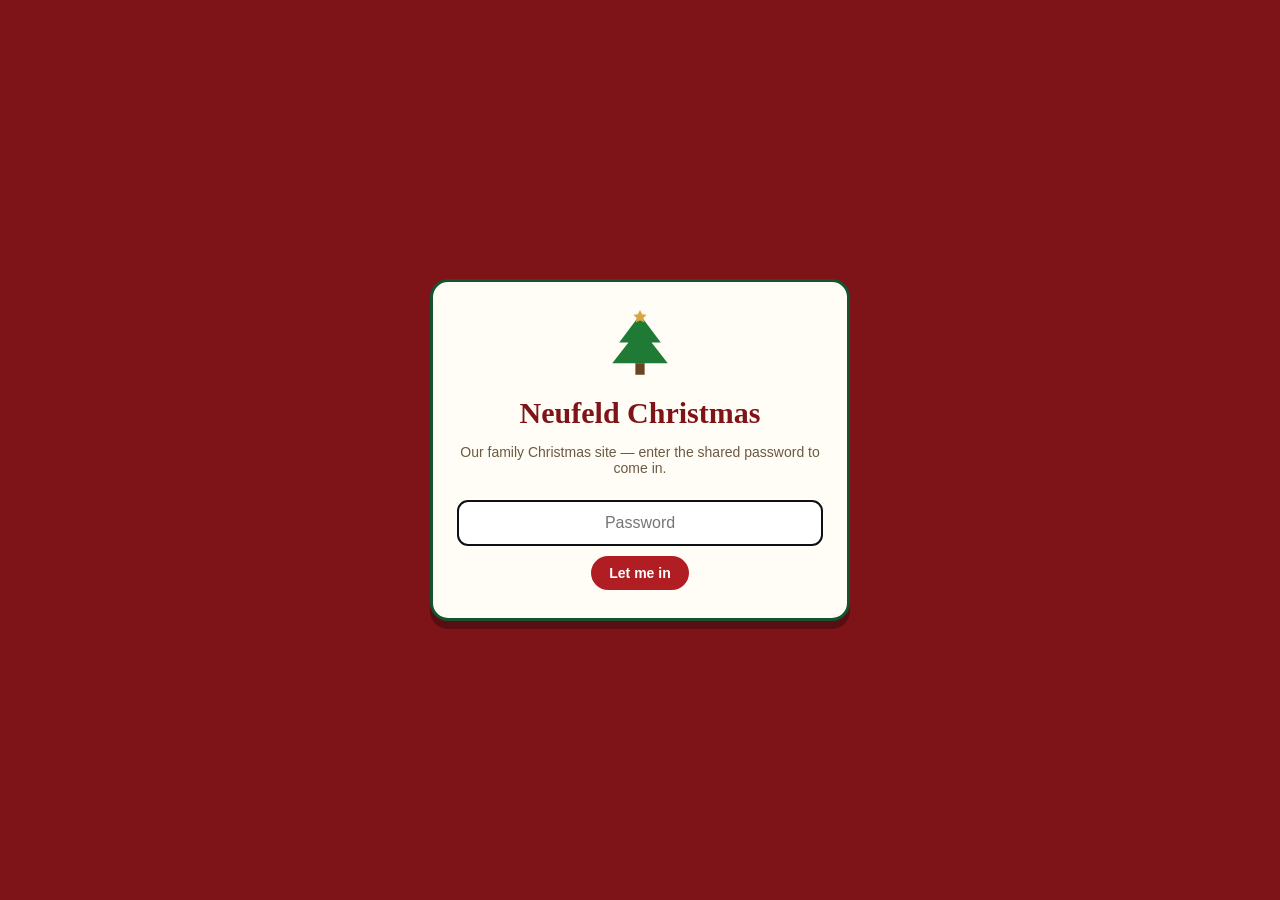
<file: index.html>
<!doctype html>
<html lang="en">
<head>
<meta charset="utf-8">
<meta name="viewport" content="width=device-width, initial-scale=1">
<title>Neufeld Christmas</title>
<link rel="stylesheet" href="styles.css?v=9">
</head>
<body>

<div id="gate" class="gate">
  <div class="gate-card">
    <svg viewBox="0 0 64 64" class="gate-tree" aria-hidden="true"><path d="M32 4L50 28H42L56 46H8L22 28H14z" fill="#1e7a34"/><rect x="28" y="46" width="8" height="10" fill="#6b4423"/><path d="M32 0l1.8 3.6 3.9.6-2.8 2.8.7 3.9L32 9.1l-3.6 1.8.7-3.9-2.8-2.8 3.9-.6z" fill="#d9a441"/></svg>
    <h1>Neufeld Christmas</h1>
    <p>Our family Christmas site — enter the shared password to come in.</p>
    <form id="gate-form">
      <input type="password" id="gate-input" placeholder="Password" autocomplete="current-password" autofocus>
      <button class="btn" type="submit">Let me in</button>
    </form>
    <p class="gate-error" id="gate-error" hidden>That's not it — try again.</p>
  </div>
</div>

<div id="app" hidden>
  <header class="site-header">
    <div class="knit-band"></div>
    <div class="header-card">
      <div class="deco-row">
        <svg viewBox="0 0 24 24" class="ic" fill="none" stroke="currentColor" stroke-width="1.6" stroke-linecap="round" aria-hidden="true"><path d="M12 2v20M2 12h20M4.9 4.9l14.2 14.2M19.1 4.9L4.9 19.1"/></svg>
        <svg viewBox="0 0 24 24" class="ic" aria-hidden="true"><rect x="10.6" y="1.5" width="2.8" height="3" fill="#d9a441"/><circle cx="12" cy="14" r="8" fill="#c1272d"/><circle cx="9" cy="11" r="2.2" fill="#fff" opacity=".55"/></svg>
        <svg viewBox="0 0 24 24" class="ic" fill="none" stroke-linecap="round" aria-hidden="true"><path d="M9 21V9a3.5 3.5 0 0 1 7 0" stroke="#c1272d" stroke-width="3.4"/><path d="M6.6 15.4l4.8-2M7.2 11.8l4.8-2M8.6 8.4l3.6-1.4" stroke="#fff" stroke-width="1.5"/></svg>
        <svg viewBox="0 0 64 64" class="ic" aria-hidden="true"><path d="M14 22L8 8M14 22l6-14M50 22l6-14M50 22l-6-14" stroke="#7b4a21" stroke-width="4" stroke-linecap="round" fill="none"/><circle cx="32" cy="38" r="18" fill="#a9743f"/><circle cx="25" cy="34" r="2.4" fill="#222"/><circle cx="39" cy="34" r="2.4" fill="#222"/><circle cx="32" cy="46" r="5" fill="#c1272d"/></svg>
      </div>
      <h1>Neufeld Christmas</h1>
      <p class="subtitle">One tree for every giver — tap a face to see their page.</p>
    </div>
  </header>

  <main>
    <section id="event-card" class="card event-card"></section>
    <div id="trees" class="trees"></div>
    <section id="roster" class="card"></section>
    <p id="status-pill" class="status-pill"></p>
  </main>

  <footer class="site-footer">
    Made for the Neufeld family &middot; Tap a face, then Edit, to change anything on this site.
  </footer>
</div>

<script src="data.js?v=9"></script>
<script src="app.js?v=9"></script>
<script>App.start('index');</script>
</body>
</html>
</file>
<file: styles.css>
/* Neufeld Christmas — retro ugly-Christmas-sweater styles */
:root{
  --red:#b01e24; --red-dark:#7f1418; --green:#14532d; --green-mid:#1e7a34;
  --cream:#fbf3df; --gold:#d9a441; --ink:#2b2118; --card:#fffdf6; --line:#d8c49a;
}
*{box-sizing:border-box}
html{-webkit-text-size-adjust:100%}
body{
  margin:0; font-family:Verdana,Geneva,Tahoma,sans-serif; color:var(--ink);
  background:var(--red-dark);
  background-image:radial-gradient(circle, rgba(255,255,255,.45) 1px, transparent 1.7px);
  background-size:90px 90px;
}
h1,h2,h3{font-family:Georgia,'Times New Roman',serif; margin:0 0 10px}
a{color:var(--green)}
img{max-width:100%}
#app{position:relative; z-index:1; max-width:1060px; margin:0 auto; padding:0 16px 48px}

/* ---------- header ---------- */
.knit-band{height:18px; border-radius:0 0 8px 8px;
  background:repeating-linear-gradient(45deg, var(--red) 0 14px, var(--green) 14px 28px, var(--gold) 28px 34px, var(--green) 34px 48px, var(--red) 48px 62px);}
.site-header{margin:0 0 18px; text-align:center}
.header-card{background:var(--card); border:3px solid var(--green); border-top:none;
  border-radius:0 0 16px 16px; padding:18px 14px 20px; box-shadow:0 4px 0 rgba(0,0,0,.25)}
.header-card h1{font-size:clamp(28px,5vw,44px); color:var(--red-dark); letter-spacing:.5px}
.header-card .subtitle{font-size:14px; color:#6b5a44; margin:2px 0 0}
.deco-row{display:flex; justify-content:center; gap:18px; margin-bottom:8px; color:var(--green)}
.deco-row .ic{width:26px; height:26px}
.deco-row .ic:nth-child(2){color:var(--red)}
.deco-row .ic:nth-child(3){color:var(--gold)}

/* ---------- cards ---------- */
.card{background:var(--card); border:3px solid var(--green); border-radius:16px;
  padding:18px; margin:0 0 22px; box-shadow:0 4px 0 rgba(0,0,0,.25)}
.card h2{color:var(--red-dark); font-size:24px}
.card h2 .ic{width:22px; height:22px; vertical-align:-3px; color:var(--green)}
.hint{font-size:13px; color:#6b5a44; margin:6px 0 0}

/* ---------- event card ---------- */
.event-card{text-align:center; position:relative; overflow:hidden}
.event-card .event-title{font-size:clamp(24px,4.5vw,36px); color:var(--red-dark)}
.event-card .event-date{font-size:clamp(18px,3.4vw,24px); font-weight:bold; margin:6px 0}
.event-card .event-meta{font-size:16px; margin:2px 0}
.event-card .event-edit{position:absolute; top:12px; right:12px}
.event-form label{display:block; text-align:left; font-size:13px; font-weight:bold; margin:10px 0 3px}
.event-form input{width:100%; padding:9px; border:2px solid var(--line); border-radius:8px; font:inherit}

/* ---------- buttons ---------- */
.btn{background:var(--red); color:#fff; border:none; padding:9px 18px; border-radius:999px;
  font-weight:bold; font-size:14px; cursor:pointer; font-family:inherit}
.btn:hover{background:var(--red-dark)}
.btn.secondary{background:var(--green)}
.btn.secondary:hover{background:var(--green-dark)}
.btn.ghost{background:transparent; color:var(--red); border:2px solid var(--red)}
.btn.ghost:hover{background:#fbe9e9}
.btn.small{padding:6px 12px; font-size:13px}
.btn-row{display:flex; gap:10px; margin-top:14px; flex-wrap:wrap}
.ic{width:20px; height:20px; vertical-align:-4px}
.btn .ic{width:16px; height:16px; vertical-align:-3px}

/* ---------- faces ---------- */
.face-chip{display:inline-flex; flex-direction:column; align-items:center; width:78px;
  text-decoration:none; color:inherit; margin:2px}
.face-chip:hover .face{transform:scale(1.07)}
.face{width:62px; height:62px; border-radius:50%; object-fit:cover; background:#eee;
  border:3px solid #fff; box-shadow:0 0 0 2px var(--gold), 0 2px 6px rgba(0,0,0,.35);
  transition:transform .15s}
.face.big{width:84px; height:84px}
.face-name{font-size:12px; font-weight:bold; margin-top:5px; text-align:center; line-height:1.25}
.face-note{font-size:11px; font-style:italic; text-align:center; line-height:1.25; opacity:.85}

/* ---------- trees ---------- */
.trees{display:grid; grid-template-columns:repeat(auto-fit,minmax(300px,1fr)); gap:20px; margin-bottom:22px}
.tree-card{text-align:center; padding:16px 12px 12px; overflow:hidden}
.tree-top{position:relative; z-index:2; margin-bottom:-8px}
.tree-top .star{width:38px; height:38px; color:var(--gold); display:block; margin:0 auto 2px;
  filter:drop-shadow(0 2px 2px rgba(0,0,0,.3))}
.tree-toppers{display:flex; justify-content:center; gap:10px}
.tree-body{position:relative; padding:20px 8px 22px}
.tree-body::before{content:""; position:absolute; inset:0;
  background:linear-gradient(180deg, var(--green-mid), var(--green));
  clip-path:polygon(50% 0, 86% 52%, 100% 100%, 0 100%, 14% 52%)}
.tree-row{position:relative; display:flex; justify-content:center; gap:4px; margin:7px 0}
.tree-body .face-name, .tree-body .face-note{color:#fff; text-shadow:0 1px 2px rgba(0,0,0,.5)}
.tree-trunk{width:26px; height:16px; background:#6b4423; margin:-4px auto 8px; border-radius:0 0 4px 4px}
.tree-label{font-size:20px; color:var(--red-dark); margin:0}

/* ---------- roster ---------- */
.roster-faces{display:flex; flex-wrap:wrap; justify-content:center; gap:6px}

/* ---------- person page ---------- */
.back-link{display:inline-block; margin:14px 0 12px; color:#ffe9c9; font-weight:bold; text-decoration:none}
.back-link:hover{text-decoration:underline}
.person-hero{display:flex; gap:20px; align-items:center; flex-wrap:wrap}
.person-avatar{width:140px; height:140px; border-radius:50%; object-fit:cover; background:#eee;
  border:4px solid #fff; box-shadow:0 0 0 3px var(--gold), 0 4px 10px rgba(0,0,0,.3)}
.person-hero h2{font-size:32px; color:var(--red-dark); margin:0}
.person-role{font-size:15px; color:#6b5a44; margin:4px 0 0}
.person-actions{margin-left:auto}
.give-list{display:flex; flex-wrap:wrap; gap:4px}
.give-list .face-chip{width:86px}
.empty-note{font-style:italic; color:#6b5a44}
.wishlist{list-style:none; margin:0; padding:0}
.wishlist li{padding:11px 4px; border-bottom:1px dashed var(--line); font-size:15px; line-height:1.45}
.wishlist li:last-child{border-bottom:none}
.wishlist .wish-note{display:block; font-size:13px; color:#6b5a44; font-style:italic}
.wish-link{font-weight:bold}
.wish-link .ic{width:15px; height:15px}
.photo-grid{display:grid; grid-template-columns:repeat(auto-fill,minmax(150px,1fr)); gap:12px}
.photo{position:relative; margin:0}
.photo img{width:100%; height:150px; object-fit:cover; display:block; border-radius:10px;
  border:3px solid #fff; box-shadow:0 2px 6px rgba(0,0,0,.3)}
.photo-del{position:absolute; top:6px; right:6px; width:30px; height:30px; border-radius:50%;
  border:none; background:var(--red); color:#fff; cursor:pointer; display:flex; align-items:center; justify-content:center}
.photo-del .ic{width:16px; height:16px}
.photo-add{display:flex; flex-direction:column; align-items:center; justify-content:center; gap:6px;
  min-height:150px; border:3px dashed var(--line); border-radius:10px; color:var(--green);
  font:inherit; font-weight:bold; cursor:pointer; background:#fbf3df}
.photo-add:hover{border-color:var(--green)}
.photo-add .ic{width:30px; height:30px}
/* File input: visually hidden but NOT display:none — iOS Safari won't reliably
   fire `change` on a display:none input after picking from the photo library. */
.photo-input{position:absolute; width:1px; height:1px; opacity:0; overflow:hidden; pointer-events:none}
.photo-error{grid-column:1 / -1; color:var(--red); font-weight:bold; font-size:13px; margin:0}
.photo-working{grid-column:1 / -1; font-style:italic; color:#6b5a44; font-size:13px; margin:0}

/* ---------- edit forms ---------- */
.edit-row{display:flex; gap:8px; margin:8px 0; align-items:center}
.edit-row input, .edit-row select{flex:1; min-width:0; padding:9px; border:2px solid var(--line);
  border-radius:8px; font:inherit}
.edit-row input.wide{flex:2}
/* Wish rows stack: wish is two lines, link and note each get a full line. */
.edit-row.wish-row{flex-direction:column; align-items:stretch; gap:6px; padding:10px;
  border:2px dashed var(--line); border-radius:10px}
.edit-row.wish-row textarea{width:100%; min-height:58px; padding:9px; border:2px solid var(--line);
  border-radius:8px; font:inherit; resize:vertical}
.edit-row.wish-row input{width:100%}
.wish-note-row{display:flex; gap:8px; align-items:center}
.wish-note-row input{flex:1; min-width:0}
.icon-btn{flex:0 0 auto; width:36px; height:36px; border-radius:50%; border:none; cursor:pointer;
  background:#f3e2c7; color:var(--red); display:flex; align-items:center; justify-content:center}
.icon-btn:hover{background:#f6d9a8}
.icon-btn .ic{width:17px; height:17px}
.edit-field{margin:10px 0}
.edit-field label{display:block; font-size:13px; font-weight:bold; margin-bottom:3px}
.edit-field input{width:100%; padding:9px; border:2px solid var(--line); border-radius:8px; font:inherit}
.edit-label{font-size:13px; font-weight:bold; margin:14px 0 2px}

/* ---------- status + footer ---------- */
.notify-status{font-size:13px; color:#6b5a44; margin:8px 0 0}

/* ---------- photo lightbox ---------- */
.lightbox{position:fixed; inset:0; z-index:100; display:none; align-items:center; justify-content:center;
  background:rgba(20,8,8,.92); padding:16px}
.lightbox.open{display:flex}
.lightbox img{max-width:100%; max-height:100%; object-fit:contain; border-radius:8px}
.lightbox-close{position:absolute; top:14px; right:14px; width:44px; height:44px; border-radius:50%;
  border:none; background:#fff; color:var(--red-dark); font-size:20px; cursor:pointer}
.photo img{cursor:zoom-in}
.status-pill{text-align:center; font-size:13px; color:#ffe9c9; margin:6px 0 0}
.status-pill b{color:#fff}
.site-footer{text-align:center; font-size:12px; color:#f3d9b0; margin-top:26px}

/* ---------- password gate ---------- */
.gate{position:fixed; inset:0; z-index:50; display:flex; align-items:center; justify-content:center;
  padding:20px; background:var(--red-dark)}
.gate-card{background:var(--card); border:3px solid var(--green); border-radius:18px;
  padding:28px 24px; max-width:420px; width:100%; text-align:center; box-shadow:0 8px 0 rgba(0,0,0,.3)}
.gate-card h1{color:var(--red-dark); font-size:30px}
.gate-card p{font-size:14px; color:#6b5a44}
.gate-tree{width:74px; height:74px; margin:0 auto 8px; color:var(--green)}
.gate-card input{width:100%; padding:12px; border:2px solid var(--line); border-radius:10px;
  font:inherit; text-align:center; margin:10px 0}
.gate-error{color:var(--red); font-weight:bold}
[hidden]{display:none !important}

@media (max-width:560px){
  .person-avatar{width:110px; height:110px}
  .person-actions{margin-left:0}
  .event-card .event-edit{position:static; margin-top:10px}
}
</file>
